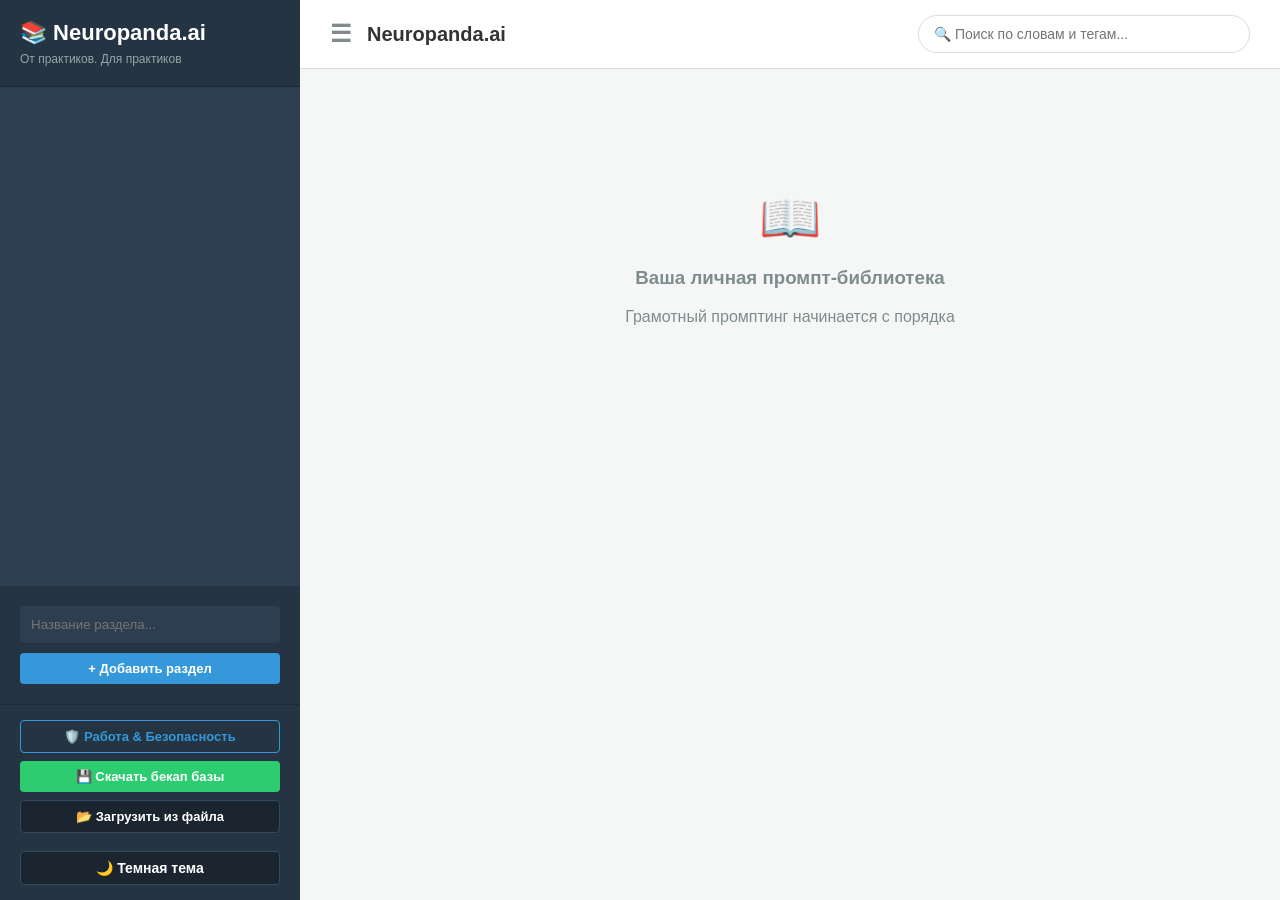
<file: index.html>
<!DOCTYPE html>
<html lang="ru" data-theme="light">
<head>
<meta charset="UTF-8">
<title>Neuropanda.ai - Prompt Library</title>
<style>
  /* --- ЦВЕТОВЫЕ ПЕРЕМЕННЫЕ --- */
  :root {
    --bg-body: #f4f7f6;
    --text-main: #333;
    --bg-sidebar: #2c3e50;
    --sidebar-header: #243442;
    --sidebar-text: #ecf0f1;
    --sidebar-hover: #34495e;
    --bg-topbar: #fff;
    --border-color: #ddd;
    --bg-card: #fff;
    --text-muted: #7f8c8d;
    --bg-input: #fff;
    --text-input: #333;
    --bg-prompt: #f8f9fa;
    --tag-bg: #e1f5fe;
    --tag-text: #0288d1;
    --highlight-bg: #ffeaa7;
    --highlight-text: #d35400;
    --modal-bg: rgba(0,0,0,0.5);
    --modal-content: #fff;
  }

  [data-theme="dark"] {
    --bg-body: #121212;
    --text-main: #e0e0e0;
    --bg-sidebar: #1a1a24;
    --sidebar-header: #111118;
    --sidebar-text: #cfd8dc;
    --sidebar-hover: #2b2b36;
    --bg-topbar: #1e1e24;
    --border-color: #333;
    --bg-card: #1e1e24;
    --text-muted: #9e9e9e;
    --bg-input: #2b2b36;
    --text-input: #e0e0e0;
    --bg-prompt: #14141a;
    --tag-bg: #2c3e50;
    --tag-text: #64b5f6;
    --highlight-bg: #d35400;
    --highlight-text: #fff;
    --modal-bg: rgba(0,0,0,0.7);
    --modal-content: #1e1e24;
  }

  /* --- БАЗОВЫЕ СТИЛИ --- */
  body { font-family: -apple-system, BlinkMacSystemFont, "Segoe UI", Roboto, sans-serif; margin: 0; padding: 0; background-color: var(--bg-body); color: var(--text-main); display: flex; height: 100vh; overflow: hidden; transition: background-color 0.3s; }

  ::-webkit-scrollbar { width: 6px; height: 6px; }
  ::-webkit-scrollbar-track { background: transparent; }
  ::-webkit-scrollbar-thumb { background: #555; border-radius: 3px; }
  ::-webkit-scrollbar-thumb:hover { background: #777; }

  /* --- ЛЕВАЯ КОЛОНКА --- */
  #sidebar { width: 300px; background: var(--bg-sidebar); color: var(--sidebar-text); display: flex; flex-direction: column; flex-shrink: 0; height: 100vh; transition: 0.3s margin-left; z-index: 10; }
  #sidebar.collapsed { margin-left: -300px; }

  .sidebar-header { padding: 20px; border-bottom: 1px solid rgba(0,0,0,0.2); background: var(--sidebar-header); }
  .brand-title { font-weight: 800; font-size: 22px; color: #fff; display: flex; align-items: center; gap: 8px; }
  .brand-subtitle { font-size: 12px; color: #95a5a6; margin-top: 6px; font-weight: normal; }

  .category-list { flex: 1; overflow-y: auto; padding: 10px 0; }
  .category-item { padding: 12px 20px; cursor: pointer; display: flex; justify-content: space-between; align-items: center; transition: 0.2s; border-left: 4px solid transparent; font-size: 15px; color: var(--sidebar-text); }
  .category-item:hover { background: var(--sidebar-hover); }
  .category-item.active { background: var(--sidebar-hover); border-left-color: #3498db; font-weight: bold; background-color: rgba(52, 152, 219, 0.1); }

  .cat-actions { display: flex; gap: 10px; opacity: 0; transition: 0.2s; align-items: center; }
  .category-item:hover .cat-actions { opacity: 1; }
  .pin-cat { cursor: pointer; opacity: 0.7; transition: 0.2s; font-size: 13px; }
  .pin-cat:hover { opacity: 1; transform: scale(1.1); }
  .del-cat { color: #e74c3c; cursor: pointer; font-weight: bold; opacity: 0.7; transition: 0.2s; font-size: 16px; line-height: 1; }
  .del-cat:hover { opacity: 1; transform: scale(1.1); }

  .add-cat-box { padding: 20px; background: var(--sidebar-header); border-bottom: 1px solid rgba(0,0,0,0.2); }
  .add-cat-box input { width: 100%; box-sizing: border-box; padding: 10px; margin-bottom: 10px; border: 1px solid transparent; border-radius: 4px; background: var(--bg-sidebar); color: var(--sidebar-text); outline: none; transition: 0.2s; }
  .add-cat-box input:focus { border-color: #3498db; }

  .backup-panel { padding: 15px 20px; background: var(--sidebar-header); display: flex; flex-direction: column; gap: 8px; }
  .backup-panel button { width: 100%; font-size: 13px; padding: 8px; text-align: left; display: flex; align-items: center; gap: 8px; justify-content: center; }

  /* --- ПРАВАЯ КОЛОНКА --- */
  #main { flex: 1; display: flex; flex-direction: column; overflow: hidden; height: 100vh; position: relative; }

  #topbar { padding: 15px 30px; background: var(--bg-topbar); border-bottom: 1px solid var(--border-color); display: flex; justify-content: space-between; align-items: center; flex-shrink: 0; transition: 0.3s; }
  .top-left-controls { display: flex; align-items: center; gap: 15px; }
  .menu-toggle { font-size: 24px; cursor: pointer; color: var(--text-muted); background: none; border: none; padding: 0; display: flex; align-items: center; transition: 0.2s; }
  .menu-toggle:hover { color: #3498db; }

  #currentCatTitle { margin: 0; color: var(--text-main); font-size: 20px; font-weight: bold; }
  #saveToast { color: #27ae60; font-weight: bold; font-size: 14px; margin-left: 15px; opacity: 0; transition: 0.3s; }

  .search-box { display: flex; justify-content: flex-end; align-items: center; }
  .search-box input { width: 300px; padding: 10px 15px; border: 1px solid var(--border-color); border-radius: 20px; font-size: 14px; outline: none; background: var(--bg-input); color: var(--text-input); transition: 0.2s; }
  .search-box input:focus { border-color: #3498db; box-shadow: 0 0 5px rgba(52, 152, 219, 0.3); }

  #content { flex: 1; padding: 30px; overflow-y: auto; }

  /* --- ИНФО-РАЗДЕЛ --- */
  #info-state { display: none; background: var(--bg-card); padding: 40px; border-radius: 8px; border: 1px solid var(--border-color); max-width: 850px; margin: 0 auto; line-height: 1.6; }
  #info-state h2 { margin-top: 0; color: var(--text-main); border-bottom: 2px solid var(--border-color); padding-bottom: 10px; }
  #info-state h3 { color: #3498db; margin-top: 25px; margin-bottom: 15px; }
  #info-state ul { padding-left: 20px; margin-top: 0; }
  #info-state li { margin-bottom: 8px; }

  .trust-box { background: rgba(52, 152, 219, 0.1); border-left: 4px solid #3498db; padding: 15px; margin: 20px 0; border-radius: 0 4px 4px 0; }
  .trust-box h4 { margin: 0 0 10px 0; color: #3498db; }
  .warning-box { background: rgba(241, 196, 15, 0.1); border-left: 4px solid #f1c40f; padding: 15px; margin: 20px 0; border-radius: 0 4px 4px 0; color: var(--text-main); }

  /* Формы и карточки */
  .prompt-form { background: var(--bg-card); padding: 20px; border-radius: 8px; border-top: 4px solid #3498db; border-bottom: 1px solid var(--border-color); border-left: 1px solid var(--border-color); border-right: 1px solid var(--border-color); margin-bottom: 30px; }
  .prompt-form input, .prompt-form textarea { width: 100%; box-sizing: border-box; padding: 10px; margin-bottom: 15px; border: 1px solid var(--border-color); border-radius: 4px; font-family: inherit; font-size: 14px; background: var(--bg-input); color: var(--text-input); }
  .prompt-form textarea { height: 250px; resize: vertical; }
  .prompt-form textarea#pNote { height: 60px; margin-bottom: 15px; border-left: 3px solid #3498db; }
  .form-hint { font-size: 12px; color: #3498db; margin-bottom: 5px; font-weight: 500; }

  .prompt-card { background: var(--bg-card); border-radius: 8px; padding: 20px; margin-bottom: 20px; border: 1px solid var(--border-color); transition: 0.2s; }
  .prompt-card.pinned { border-left: 4px solid #f1c40f; }
  .prompt-title { font-size: 18px; font-weight: bold; margin-bottom: 10px; color: var(--text-main); display: flex; justify-content: space-between; align-items: center; }

  .clone-badge { font-size: 11px; background: #e0e0e0; color: #555; padding: 2px 8px; border-radius: 12px; margin-left: 8px; font-weight: normal; vertical-align: middle; }
  [data-theme="dark"] .clone-badge { background: #333; color: #aaa; }

  /* Аналитика, теги и примечания */
  .prompt-meta { display: flex; align-items: center; gap: 10px; margin-bottom: 12px; flex-wrap: wrap; }
  .tag-pill { background: var(--tag-bg); color: var(--tag-text); font-size: 12px; padding: 4px 10px; border-radius: 12px; font-weight: 500; }
  .char-count { font-size: 12px; color: var(--text-muted); display: flex; align-items: center; gap: 4px; }

  .prompt-note { background: rgba(52, 152, 219, 0.05); border-left: 3px solid #3498db; padding: 10px 15px; margin-bottom: 15px; font-size: 13px; color: var(--text-main); border-radius: 0 4px 4px 0; font-style: italic; }
  [data-theme="dark"] .prompt-note { background: rgba(52, 152, 219, 0.1); }

  .prompt-text { white-space: pre-wrap; background: var(--bg-prompt); padding: 15px; border-radius: 4px; font-family: monospace; font-size: 14px; color: var(--text-main); border: 1px solid var(--border-color); max-height: 400px; overflow-y: auto; line-height: 1.5; }
  .var-highlight { background-color: var(--highlight-bg); color: var(--highlight-text); padding: 0 4px; border-radius: 3px; font-weight: bold; display: inline-block; }

  .prompt-actions { margin-top: 15px; display: flex; flex-wrap: wrap; gap: 10px; }

  /* Кнопки */
  button { padding: 8px 15px; border: none; border-radius: 4px; cursor: pointer; font-weight: bold; transition: 0.2s; color: white; display: flex; align-items: center; gap: 6px; font-size: 13px; }
  .btn-blue { background: #3498db; } .btn-blue:hover { background: #2980b9; }
  .btn-green { background: #2ecc71; } .btn-green:hover { background: #27ae60; }
  .btn-gray { background: #95a5a6; } .btn-gray:hover { background: #7f8c8d; }
  .btn-red { background: #e74c3c; } .btn-red:hover { background: #c0392b; }
  .btn-dark { background: #1a252f; border: 1px solid #34495e; } .btn-dark:hover { background: #111820; }
  .btn-info { background: transparent; color: #3498db; border: 1px solid #3498db; } .btn-info:hover { background: #3498db; color: white; }
  .btn-yellow { background: #f1c40f; color: #333; } .btn-yellow:hover { background: #f39c12; }
  .btn-outline { background: transparent; color: var(--text-main); border: 1px solid var(--border-color); } .btn-outline:hover { background: var(--bg-prompt); }

  #empty-state { text-align: center; color: var(--text-muted); margin-top: 10vh; }

  /* --- МОДАЛЬНОЕ ОКНО ПЕРЕМЕННЫХ --- */
  #varModal { display: none; position: fixed; top: 0; left: 0; width: 100%; height: 100%; background: var(--modal-bg); z-index: 1000; justify-content: center; align-items: center; }
  .modal-box { background: var(--modal-content); padding: 30px; border-radius: 8px; width: 90%; max-width: 500px; box-shadow: 0 10px 30px rgba(0,0,0,0.2); }
  .modal-box h3 { margin-top: 0; color: var(--text-main); margin-bottom: 20px; }
  .var-input-group { margin-bottom: 15px; }
  .var-input-group label { display: block; margin-bottom: 5px; font-weight: bold; color: #3498db; font-size: 14px; }
  .var-input-group input { width: 100%; box-sizing: border-box; padding: 10px; border: 1px solid var(--border-color); border-radius: 4px; background: var(--bg-input); color: var(--text-input); font-size: 14px; outline: none; }
  .var-input-group input:focus { border-color: #3498db; }
  .modal-actions { display: flex; gap: 10px; margin-top: 25px; justify-content: flex-end; }
</style>
</head>
<body>

  <!-- ЛЕВАЯ ПАНЕЛЬ -->
  <div id="sidebar">
    <div class="sidebar-header">
      <div class="brand-title"> 📚 Neuropanda.ai</div>
      <div class="brand-subtitle">От практиков. Для практиков</div>
    </div>

    <div class="category-list" id="categoryList"></div>

    <div class="add-cat-box">
      <input type="text" id="newCatName" placeholder="Название раздела..." onkeypress="if(event.key === 'Enter') addCategory()">
      <button class="btn-blue" style="width: 100%; justify-content: center;" onclick="addCategory()">+ Добавить раздел</button>
    </div>

    <div class="backup-panel">
      <button class="btn-info" onclick="showInfoScreen()">🛡️ Работа & Безопасность</button>
      <button class="btn-green" onclick="exportDB()">💾 Скачать бекап базы</button>
      <button class="btn-dark" onclick="importDB()">📂 Загрузить из файла</button>
      <button class="btn-dark" onclick="toggleTheme()" id="themeBtn" style="margin-top: 10px; font-size: 14px;">🌙 Темная тема</button>
    </div>
  </div>

  <!-- ПРАВАЯ ПАНЕЛЬ -->
  <div id="main">
    <div id="topbar">
      <div class="top-left-controls">
        <button class="menu-toggle" onclick="toggleSidebar()" title="Свернуть/Развернуть меню">☰</button>
        <h2 id="currentCatTitle">Загрузка...</h2>
        <span id="saveToast">✓ Сохранено</span>
      </div>

      <div style="display: flex; gap: 15px; align-items: center;">
        <div class="search-box">
          <input type="text" id="searchInput" placeholder="🔍 Поиск по словам и тегам..." oninput="handleSearch()">
        </div>
        <button class="btn-blue" id="btnShowForm" onclick="toggleForm()" style="display: none;">+ Создать промпт</button>
      </div>
    </div>

    <div id="content">
      <div id="empty-state">
        <div style="font-size: 50px; margin-bottom: 20px;">📖</div>
        <h3>Ваша личная промпт-библиотека</h3>
        <p>Грамотный промптинг начинается с порядка</p>
      </div>

      <!-- Экран Работа & Безопасность -->
      <div id="info-state">
        <h2>🛡️ Работа и Безопасность данных</h2>

        <h3>Почему это безопасно?</h3>
        <ul>
          <li><b>100% Офлайн:</b> Инструмент не использует базы данных, серверы или API. Ни одна строчка ваших промптов не покидает этот компьютер.</li>
          <li><b>Локальная память:</b> Все данные сохраняются на лету в защищенную память вашего браузера (LocalStorage).</li>
          <li><b>Никаких трекеров:</b> В коде нет аналитики или скриптов слежения.</li>
        </ul>

        <div class="trust-box">
          <h4>Аутентичность и ИИ-Аудит</h4>
          <p style="margin: 0 0 10px 0;">Официальная и безопасная версия библиотеки доступна только на <b>Pandeon.pro</b>. Мы не несем ответственности за модификации, скачанные со сторонних ресурсов.</p>
          <p style="margin: 0 0 10px 0;"><b>Проверка:</b> Скопируйте код и отправьте его в ChatGPT, Claude, Gemini, Kimi и т.п. с вопросом вроде: <i>«Есть ли в этом коде вредоносные скрипты, трекеры или скрытая отправка данных в интернет?»</i></p>
          <p style="margin: 0; font-size: 14px;"><b>Альтернативные способы проверки:</b><br>
          • <b>Песочницы:</b> Вставьте код в сервисы вроде CodePen.io или JSFiddle.net. Они покажут, как работает код, изолированно от вашего компьютера.<br>
          • <b>Антивирусы:</b> Сохраненный HTML-файл можно прогнать через VirusTotal.com (он проверит его по базам 70+ антивирусов).</p>
        </div>

        <h3>Что умеет библиотека и как работать?</h3>
        <ul>
          <li><b>Организация:</b> Один промпт — один раздел. <i>Совет: создайте отдельный раздел "Идеи / Черновики", чтобы использовать базу как записную книжку.</i></li>
          <li><b>Умный поиск:</b> Поле поиска ищет совпадения <b>везде</b>: в заголовках, внутри самого текста инструкций и в тегах.</li>
          <li><b>Умные переменные:</b> Оборачивайте слова в промпте в `[квадратные]`, `{фигурные}` или `(круглые)` скобки. На экране они подсветятся цветом. А когда вы нажмете «Скопировать», система предложит вам ввести значения для этих переменных и скопирует уже готовый, заполненный текст!</li>
          <li><b>Примечания и Копии:</b> Добавляйте к промптам примечания (например, для какой ЦА они написаны). Оригинал автоматически считает и показывает на экране, сколько раз вы его скопировали.</li>
          <li><b>Закрепление (Промпты и Разделы):</b> Жмите ⭐ на карточке промпта, чтобы закрепить его вверху. То же самое работает для левого меню: наведите мышку на раздел и нажмите ⭐, чтобы папка всегда была под рукой. И да, закрепы сохраняются в бекап!</li>
          <li><b>Дублирование:</b> Жмите 📄, чтобы мгновенно создать копию промпта для редактирования.</li>
          <li><b>Счетчик и Интерфейс:</b> Под каждым промптом выводится его точная длина в символах (для контроля токенов). Кнопка «☰» сверху скрывает левое меню для работы на узких экранах. Внизу слева — переключатель на Темную тему.</li>
        </ul>

        <h3>📱 Использование на смартфоне (iOS / Android) и Синхронизация</h3>
        <p>Для телефона не нужны специальные приложения, инструмент работает в браузере. Делайте так:</p>
        <ol>
          <li>Создайте готовый файл <code>Neuropanda_prompts.html</code> на компьютере (например, сохраните его на Рабочий стол).</li>
          <li>То, что вы сохранили на Рабочий стол — это и есть готовый файл в виде иконки вашего браузера. Перекиньте этот файл себе на телефон (через «Избранное» Telegram, Google Drive, iCloud или почту).</li>
          <li>Сохраните файл в память телефона (в приложение «Файлы» или «Загрузки»).</li>
          <li>Нажмите на файл — он полноценно откроется в вашем мобильном браузере.</li>
        </ol>

        <div class="warning-box">
          <b>⚠️ ВАЖНО ПРО СИНХРОНИЗАЦИЮ И БЕКАПЫ:</b><br><br>
          Ваш телефон и компьютер <b>НИКАК не связаны</b>. Это две независимые локальные версии. База сохраняется только в кэш того браузера, где открыт файл.<br><br>
          Браузер (особенно мобильный) может случайно обнулить память этого файла. Чтобы не потерять данные, синхронизируйте их вручную: создали новые промпты — <b>сразу жмите «Скачать бекап базы»</b>. Файлик JSON — это ваша 100% страховка. Его можно перекидывать между ПК и смартфоном и загружать через кнопку «Загрузить из файла».
        </div>
      </div>

      <!-- Форма создания -->
      <div class="prompt-form" id="promptForm" style="display: none;">
        <h3 id="formTitle" style="margin-top: 0; color: var(--text-main);">Добавить новый промпт</h3>
        <input type="hidden" id="editIndex" value="-1">
        <input type="hidden" id="editCat" value="">

        <input type="text" id="pTitle" placeholder="Название промпта (например: AEO-оптимизация текста)">
        <input type="text" id="pTags" placeholder="🏷️ Теги через запятую (например: seo, google, текст)">
        <textarea id="pNote" placeholder="📝 Примечание (опционально, например: ЦА - пенсионеры)"></textarea>

        <div class="form-hint">💡 Фишка: оборачивайте переменные в [квадратные], {фигурные} или (круглые) скобки. При копировании система поможет их заполнить.</div>
        <textarea id="pText" placeholder="Вставьте инструкции для ИИ..."></textarea>

        <div style="display: flex; gap: 10px;">
          <button class="btn-green" onclick="savePrompt()">💾 Сохранить в базу</button>
          <button class="btn-gray" onclick="toggleForm(false)">Отмена</button>
        </div>
      </div>

      <!-- Список промптов -->
      <div id="promptsContainer"></div>
    </div>
  </div>

  <!-- Модальное окно для переменных -->
  <div id="varModal">
    <div class="modal-box">
      <h3>Заполните переменные:</h3>
      <div id="varInputsContainer"></div>
      <div class="modal-actions">
        <button class="btn-gray" onclick="closeVarModal()">Отмена</button>
        <button class="btn-outline" id="btnCopyRaw">Пропустить (Скопировать шаблон)</button>
        <button class="btn-green" id="btnCopyFilled">📋 Скопировать с данными</button>
      </div>
    </div>
  </div>

<script>
  "use strict"; // Включаем строгий режим для повышения безопасности

  let db = {};
  let currentCategory = null;
  let currentViewList = [];
  let isDarkTheme = false;
  let isSidebarCollapsed = false;
  const STORAGE_KEY = 'neuropanda_prompt_library';
  const THEME_KEY = 'neuropanda_theme';

  // --- Функция санитаризации (Защита от XSS) ---
  function escapeHTML(str) {
    if (str === null || str === undefined) return '';
    return String(str)
      .replace(/&/g, '&amp;')
      .replace(/</g, '&lt;')
      .replace(/>/g, '&gt;')
      .replace(/"/g, '&quot;')
      .replace(/'/g, '&#039;');
  }

  function initApp() {
    const savedTheme = localStorage.getItem(THEME_KEY);
    if (savedTheme === 'dark') toggleTheme(true);

    const savedData = localStorage.getItem(STORAGE_KEY);
    if (savedData) {
      try {
        db = JSON.parse(savedData);
        if (!db['_meta_']) db['_meta_'] = { pinnedCats: [] };
      } catch(e) {
        db = { '_meta_': { pinnedCats: [] } };
      }
    } else {
      db = { '_meta_': { pinnedCats: [] } };
    }
    updateUIState();
  }

  // --- UI Функции ---
  function toggleTheme(forceDark = false) {
    const html = document.documentElement;
    const btn = document.getElementById('themeBtn');
    if (forceDark || !isDarkTheme) {
      html.setAttribute('data-theme', 'dark');
      btn.innerHTML = '☀️ Светлая тема';
      isDarkTheme = true;
      localStorage.setItem(THEME_KEY, 'dark');
    } else {
      html.setAttribute('data-theme', 'light');
      btn.innerHTML = '🌙 Темная тема';
      isDarkTheme = false;
      localStorage.setItem(THEME_KEY, 'light');
    }
  }

  function toggleSidebar() {
    const sidebar = document.getElementById('sidebar');
    isSidebarCollapsed = !isSidebarCollapsed;
    if (isSidebarCollapsed) sidebar.classList.add('collapsed');
    else sidebar.classList.remove('collapsed');
  }

  function saveDB() {
    localStorage.setItem(STORAGE_KEY, JSON.stringify(db));
    const toast = document.getElementById('saveToast');
    if (toast) {
      toast.style.opacity = '1';
      setTimeout(() => { toast.style.opacity = '0'; }, 1500);
    }
  }

  // --- ЭКСПОРТ / ИМПОРТ ---
  function exportDB() {
    const realCats = Object.keys(db).filter(k => k !== '_meta_');
    if (realCats.length === 0) return alert('База пуста! Нечего скачивать.');

    const dataStr = "data:text/json;charset=utf-8," + encodeURIComponent(JSON.stringify(db, null, 2));
    const downloadAnchorNode = document.createElement('a');
    downloadAnchorNode.setAttribute("href", dataStr);
    downloadAnchorNode.setAttribute("download", "neuropanda_prompts_backup.json");
    document.body.appendChild(downloadAnchorNode);
    downloadAnchorNode.click();
    downloadAnchorNode.remove();
  }

  function importDB() {
    const input = document.createElement('input');
    input.type = 'file';
    input.accept = '.json';
    input.onchange = e => {
      const file = e.target.files[0];
      if (!file) return;
      const reader = new FileReader();
      reader.readAsText(file, 'UTF-8');
      reader.onload = readerEvent => {
        try {
          const parsed = JSON.parse(readerEvent.target.result);

          // ВАЛИДАЦИЯ ИМПОРТА (Защита от поврежденных данных)
          if (typeof parsed !== 'object' || parsed === null) throw new Error('Неверный формат базы данных.');

          for (let key in parsed) {
            if (key === '_meta_') {
              if (typeof parsed[key] !== 'object' || !Array.isArray(parsed[key].pinnedCats)) {
                parsed[key] = { pinnedCats: [] }; // Восстанавливаем мету, если она сломана
              }
            } else {
              if (!Array.isArray(parsed[key])) throw new Error(`Раздел "${escapeHTML(key)}" имеет неверный формат.`);
            }
          }
          if (!parsed['_meta_']) parsed['_meta_'] = { pinnedCats: [] };

          if (Object.keys(db).filter(k => k !== '_meta_').length > 0 && !confirm('Внимание! Текущая база будет удалена и заменена загруженными данными. Продолжить?')) return;

          db = parsed;
          saveDB();
          currentCategory = null;
          document.getElementById('searchInput').value = '';
          updateUIState();
          alert('База успешно загружена!');
        } catch(err) {
          alert('Ошибка чтения файла бекапа: ' + err.message);
        }
      };
    };
    input.click();
  }

  // --- ИНФО-ЭКРАН ---
  function showInfoScreen() {
    currentCategory = null;
    document.getElementById('searchInput').value = '';
    renderCategories();
    document.getElementById('currentCatTitle').textContent = 'Работа & Безопасность';
    document.getElementById('btnShowForm').style.display = 'none';
    document.getElementById('empty-state').style.display = 'none';
    document.getElementById('promptsContainer').innerHTML = '';
    toggleForm(false);
    document.getElementById('info-state').style.display = 'block';
  }

  // --- КАТЕГОРИИ И UI ---
  function renderCategories() {
    const list = document.getElementById('categoryList');
    list.innerHTML = '';

    const meta = db['_meta_'] || { pinnedCats: [] };
    const pinnedCats = meta.pinnedCats || [];
    const allCats = Object.keys(db).filter(k => k !== '_meta_');

    const pinned = allCats.filter(c => pinnedCats.includes(c));
    const unpinned = allCats.filter(c => !pinnedCats.includes(c));

    const renderItem = (cat, isPinned) => {
      const safeCat = escapeHTML(cat); // Защита названия
      const safeJsCat = encodeURIComponent(cat); // Защита для передачи в inline-функции

      const div = document.createElement('div');
      div.className = 'category-item' + (cat === currentCategory ? ' active' : '');
      div.innerHTML = `
        <span onclick="selectCategory(decodeURIComponent('${safeJsCat}'))" style="flex:1; display:flex; align-items:center; gap:6px;">
          ${isPinned ? '⭐' : '📁'} ${safeCat} <small style="opacity: 0.6;">(${db[cat].length})</small>
        </span>
        <div class="cat-actions">
          <span class="pin-cat" onclick="toggleCatPin(decodeURIComponent('${safeJsCat}'), event)" title="${isPinned ? 'Открепить раздел' : 'Закрепить сверху'}">${isPinned ? '📍' : '⭐'}</span>
          <span class="del-cat" onclick="deleteCategory(decodeURIComponent('${safeJsCat}'), event)" title="Удалить раздел">×</span>
        </div>
      `;
      list.appendChild(div);
    };

    pinned.forEach(c => renderItem(c, true));
    unpinned.forEach(c => renderItem(c, false));
  }

  function toggleCatPin(name, event) {
    if (event) event.stopPropagation();
    const meta = db['_meta_'];
    if (!meta.pinnedCats) meta.pinnedCats = [];

    if (meta.pinnedCats.includes(name)) {
      meta.pinnedCats = meta.pinnedCats.filter(c => c !== name);
    } else {
      meta.pinnedCats.push(name);
    }

    saveDB();
    renderCategories();
  }

  function addCategory() {
    const input = document.getElementById('newCatName');
    const name = input.value.trim();
    if (!name) return;
    if (name === '_meta_') return alert('Это системное имя!');
    if (db[name]) return alert('Такой раздел уже есть!');

    db[name] = [];
    input.value = '';
    saveDB();
    renderCategories();
    selectCategory(name);
  }

  function deleteCategory(name, event) {
    if (event) event.stopPropagation();
    if (confirm(`Удалить раздел "${escapeHTML(name)}" и все промпты внутри? Это действие нельзя отменить.`)) {
      delete db[name];
      if (db['_meta_'] && db['_meta_'].pinnedCats) {
        db['_meta_'].pinnedCats = db['_meta_'].pinnedCats.filter(c => c !== name);
      }
      if (currentCategory === name) {
        currentCategory = null;
        document.getElementById('searchInput').value = '';
      }
      saveDB();
      updateUIState();
    }
  }

  function selectCategory(name) {
    currentCategory = name;
    document.getElementById('searchInput').value = '';
    updateUIState();
  }

  function updateUIState() {
    renderCategories();
    const searchInput = document.getElementById('searchInput').value.trim();
    const btnShowForm = document.getElementById('btnShowForm');
    const emptyState = document.getElementById('empty-state');
    const infoState = document.getElementById('info-state');
    const title = document.getElementById('currentCatTitle');

    infoState.style.display = 'none';

    if (searchInput) {
      title.textContent = `🔍 Результаты поиска: "${searchInput}"`;
      btnShowForm.style.display = 'none';
      emptyState.style.display = 'none';
      toggleForm(false);
      renderPrompts(searchInput.toLowerCase());
    } else if (currentCategory) {
      title.textContent = currentCategory;
      btnShowForm.style.display = 'block';
      emptyState.style.display = 'none';
      toggleForm(false);
      renderPrompts();
    } else {
      title.textContent = 'Neuropanda.ai';
      btnShowForm.style.display = 'none';

      const hasCategories = Object.keys(db).filter(k => k !== '_meta_').length > 0;
      if (!hasCategories) emptyState.style.display = 'block';
      else infoState.style.display = 'block';

      document.getElementById('promptsContainer').innerHTML = '';
      toggleForm(false);
    }
  }

  function handleSearch() {
    const query = document.getElementById('searchInput').value.trim();
    if (query) currentCategory = null;
    updateUIState();
  }

  // --- ПРОМПТЫ И ПОДСВЕТКА ---
  function highlightVariables(text) {
    let safe = escapeHTML(text); // Защита тела промпта
    return safe.replace(/(\[[^\]]+\]|\{[^\}]+\}|\([^\)]+\))/g, '<span class="var-highlight">$1</span>');
  }

  function extractVariables(text) {
    const regex = /(\[[^\]]+\]|\{[^\}]+\}|\([^\)]+\))/g;
    const matches = [...text.matchAll(regex)].map(m => m[0]);
    return [...new Set(matches)];
  }

  function renderPrompts(searchQuery = '') {
    const container = document.getElementById('promptsContainer');
    container.innerHTML = '';
    currentViewList = [];

    if (searchQuery) {
      for (let cat in db) {
        if (cat === '_meta_') continue;
        db[cat].forEach((p, index) => {
          const tagsStr = p.tags ? p.tags.join(' ') : '';
          const noteStr = p.note ? p.note : '';
          const searchStr = (p.title + ' ' + p.content + ' ' + tagsStr + ' ' + noteStr).toLowerCase();
          if (searchStr.includes(searchQuery)) {
            currentViewList.push({ cat: cat, originalIndex: index, prompt: p });
          }
        });
      }
    } else if (currentCategory && db[currentCategory]) {
      db[currentCategory].forEach((p, index) => {
        currentViewList.push({ cat: currentCategory, originalIndex: index, prompt: p });
      });
    }

    if (currentViewList.length === 0 && (searchQuery || currentCategory)) {
      container.innerHTML = '<p style="color: var(--text-muted); text-align: center; margin-top: 40px;">Здесь пока пусто.</p>';
      return;
    }

    currentViewList.reverse();
    currentViewList.sort((a, b) => {
      const pinA = a.prompt.pinned ? 1 : 0;
      const pinB = b.prompt.pinned ? 1 : 0;
      return pinB - pinA;
    });

    currentViewList.forEach((item) => {
      const viewIndex = currentViewList.indexOf(item);
      const p = item.prompt;
      const card = document.createElement('div');
      card.className = 'prompt-card' + (p.pinned ? ' pinned' : '');

      let tagsHtml = '';
      if (p.tags && p.tags.length > 0) {
        // Защита тегов
        tagsHtml = p.tags.map(t => `<span class="tag-pill">#${escapeHTML(t)}</span>`).join('');
      }
      const charCount = `<span class="char-count">📏 ${p.content.length} симв.</span>`;

      const safeTitle = escapeHTML(p.title);
      const safeCat = escapeHTML(item.cat);
      const safeNote = p.note ? escapeHTML(p.note) : '';
      const processedText = highlightVariables(p.content);

      // ЗАЩИТА: Принудительное приведение cloneCount к числу
      const safeCloneCount = Number(p.cloneCount) || 0;

      card.innerHTML = `
        <div class="prompt-title">
          <span style="display: flex; align-items: center; gap: 8px;">
            ${p.pinned ? '⭐' : ''} ${safeTitle}
            ${safeCloneCount ? `<span class="clone-badge" title="Этот промпт был скопирован ${safeCloneCount} раз(а)">Копий: ${safeCloneCount}</span>` : ''}
          </span>
          ${searchQuery ? `<span style="font-size: 12px; color: var(--text-muted);">📂 ${safeCat}</span>` : ''}
        </div>

        <div class="prompt-meta">
          ${tagsHtml}
          ${charCount}
        </div>

        ${safeNote ? `<div class="prompt-note">📝 <b>Примечание:</b> ${safeNote}</div>` : ''}

        <div class="prompt-text">${processedText}</div>

        <div class="prompt-actions">
          <button class="btn-green" onclick="initiateCopy(${viewIndex}, this)">📋 Копировать</button>
          <button class="btn-outline" onclick="togglePin(${viewIndex})" title="Закрепить сверху">${p.pinned ? '📍 Открепить' : '⭐ Закрепить'}</button>
          <button class="btn-outline" onclick="clonePrompt(${viewIndex})" title="Создать копию">📄 Дублировать</button>
          <button class="btn-gray" onclick="editPrompt(${viewIndex})">✏️ Изменить</button>
          <button class="btn-red" onclick="deletePrompt(${viewIndex})">🗑 Удалить</button>
        </div>
      `;
      container.appendChild(card);
    });
  }

  function toggleForm(show = true) {
    const form = document.getElementById('promptForm');
    if (!show) {
      form.style.display = 'none';
      document.getElementById('pTitle').value = '';
      document.getElementById('pTags').value = '';
      document.getElementById('pNote').value = '';
      document.getElementById('pText').value = '';
      document.getElementById('editIndex').value = '-1';
      document.getElementById('editCat').value = '';
    } else {
      form.style.display = 'block';
      document.getElementById('pTitle').focus();
    }
  }

  function savePrompt() {
    const title = document.getElementById('pTitle').value.trim() || 'Без названия';
    const content = document.getElementById('pText').value.trim();
    const note = document.getElementById('pNote').value.trim();
    const rawTags = document.getElementById('pTags').value;
    const tags = rawTags.split(',').map(t => t.trim()).filter(t => t !== '');
    const editIndex = parseInt(document.getElementById('editIndex').value);
    const targetCat = document.getElementById('editCat').value || currentCategory;

    if (!content) return alert('Промпт не может быть пустым!');
    if (!targetCat) return alert('Ошибка: Не выбран раздел.');

    if (editIndex > -1) {
      const existing = db[targetCat][editIndex];
      const isPinned = existing.pinned || false;
      const cloneCount = existing.cloneCount || 0;
      db[targetCat][editIndex] = { title, content, tags, pinned: isPinned, note, cloneCount };
    } else {
      db[targetCat].push({ title, content, tags, pinned: false, note, cloneCount: 0 });
    }

    saveDB();
    toggleForm(false);
    updateUIState();
  }

  function editPrompt(viewIndex) {
    const item = currentViewList[viewIndex];
    const p = item.prompt;
    document.getElementById('pTitle').value = p.title;
    document.getElementById('pText').value = p.content;
    document.getElementById('pTags').value = p.tags ? p.tags.join(', ') : '';
    document.getElementById('pNote').value = p.note ? p.note : '';
    document.getElementById('editIndex').value = item.originalIndex;
    document.getElementById('editCat').value = item.cat;

    toggleForm(true);
    window.scrollTo({ top: 0, behavior: 'smooth' });
  }

  function deletePrompt(viewIndex) {
    if (confirm('Удалить этот промпт из базы?')) {
      const item = currentViewList[viewIndex];
      db[item.cat].splice(item.originalIndex, 1);
      saveDB();
      updateUIState();
    }
  }

  function clonePrompt(viewIndex) {
    const item = currentViewList[viewIndex];
    const p = item.prompt;

    p.cloneCount = (p.cloneCount || 0) + 1;
    db[item.cat][item.originalIndex] = p;

    const clone = {
      title: p.title + " (Копия " + p.cloneCount + ")",
      content: p.content,
      tags: p.tags ? [...p.tags] : [],
      note: p.note || '',
      pinned: false,
      cloneCount: 0
    };
    db[item.cat].push(clone);
    saveDB();
    updateUIState();
  }

  function togglePin(viewIndex) {
    const item = currentViewList[viewIndex];
    db[item.cat][item.originalIndex].pinned = !db[item.cat][item.originalIndex].pinned;
    saveDB();
    updateUIState();
  }

  // --- ИНТЕРАКТИВНОЕ КОПИРОВАНИЕ ---
  function initiateCopy(viewIndex, btnElement) {
    const originalText = currentViewList[viewIndex].prompt.content;
    const variables = extractVariables(originalText);

    if (variables.length > 0) {
      openVarModal(variables, originalText, btnElement);
    } else {
      executeCopy(originalText, btnElement);
    }
  }

  function openVarModal(variables, originalText, btnElement) {
    const container = document.getElementById('varInputsContainer');
    let htmlString = ''; // ОПТИМИЗАЦИЯ: Собираем строку, а не дергаем DOM

    variables.forEach((v, i) => {
      const cleanName = escapeHTML(v.replace(/[\[\]\{\}\(\)]/g, '')); // Защита имен переменных
      htmlString += `
        <div class="var-input-group">
          <label>${cleanName}</label>
          <input type="text" id="varInput_${i}" data-original="${escapeHTML(v)}" placeholder="Введите значение...">
        </div>
      `;
    });

    container.innerHTML = htmlString; // Единоразовая вставка
    document.getElementById('varModal').style.display = 'flex';

    document.getElementById('btnCopyRaw').onclick = () => {
      executeCopy(originalText, btnElement);
      closeVarModal();
    };

    document.getElementById('btnCopyFilled').onclick = () => {
      let filledText = originalText;
      variables.forEach((v, i) => {
        const inputVal = document.getElementById(`varInput_${i}`).value;
        if (inputVal.trim() !== '') {
          const escapedVar = v.replace(/[.*+?^${}()|[\]\\]/g, '\\$&');
          filledText = filledText.replace(new RegExp(escapedVar, 'g'), inputVal);
        }
      });
      executeCopy(filledText, btnElement);
      closeVarModal();
    };

    setTimeout(() => document.getElementById('varInput_0').focus(), 100);
  }

  function closeVarModal() {
    document.getElementById('varModal').style.display = 'none';
  }

  function executeCopy(text, btnElement) {
    navigator.clipboard.writeText(text).then(() => {
        const oldText = btnElement.innerHTML;
        btnElement.innerHTML = '✅ Скопировано!';
        btnElement.style.background = '#27ae60';
        btnElement.style.color = 'white';
        setTimeout(() => {
          btnElement.innerHTML = oldText;
          btnElement.style.background = '';
          btnElement.style.color = '';
        }, 1500);
      }).catch(() => alert('Ошибка копирования браузером.'));
  }

  initApp();
</script>
</body>
</html>
</file>
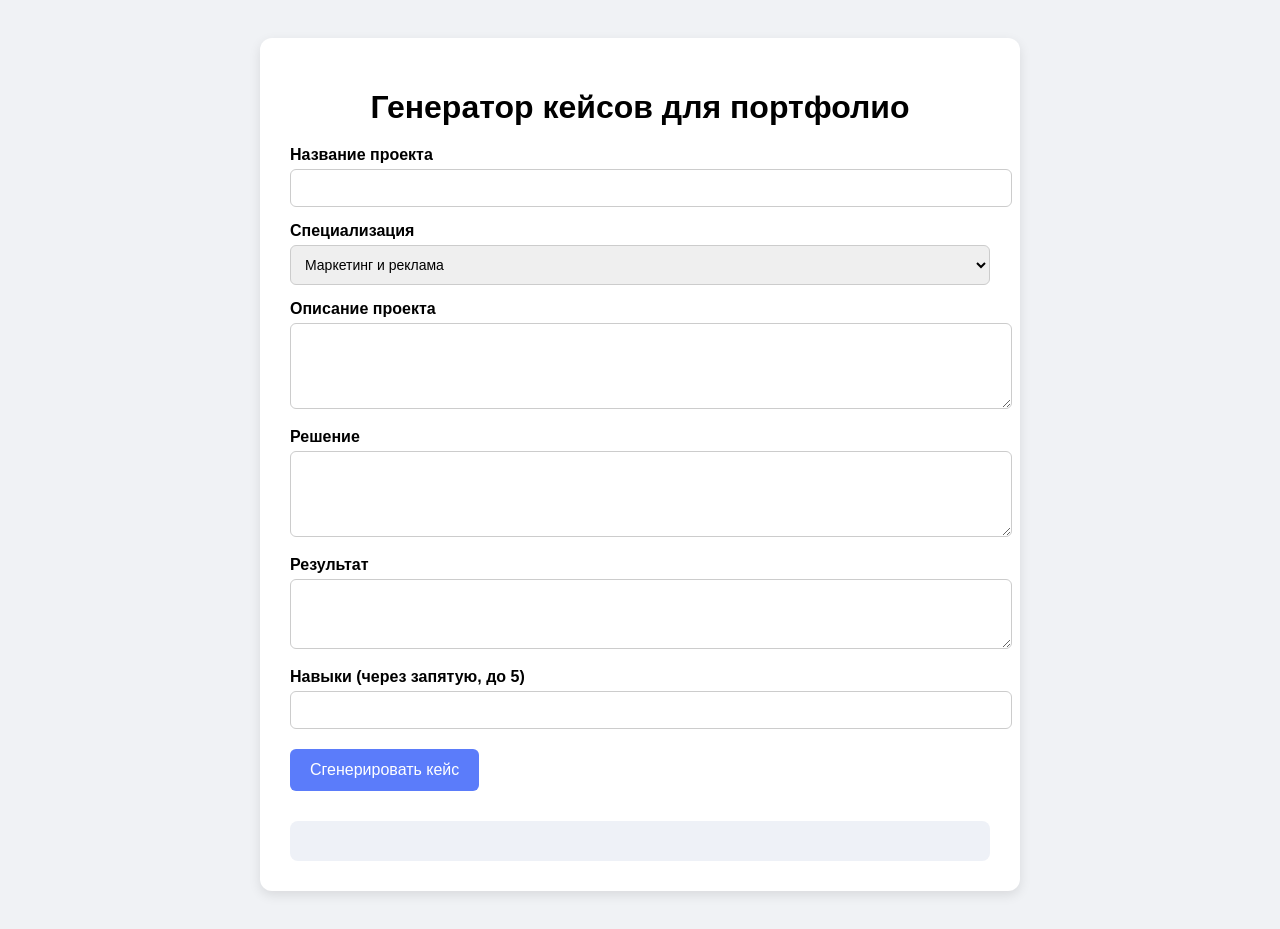
<file: form.html>
<!DOCTYPE html>
<html lang="ru">
<head>
    <meta charset="UTF-8">
    <title>Генератор кейсов</title>
    <link rel="stylesheet" href="style.css">
</head>
<body>
    <div class="container">
        <h1>Генератор кейсов для портфолио</h1>
        <form id="caseForm">
            <label>Название проекта</label>
            <input type="text" id="projectTitle" required>

            <label>Специализация</label>
            <select id="specialization">
                <option>Маркетинг и реклама</option>
                <option>Графический дизайн</option>
                <option>ИИ</option>
                <option>3D-графика</option>
                <option>Тексты</option>
            </select>

            <label>Описание проекта</label>
            <textarea id="description" rows="4"></textarea>

            <label>Решение</label>
            <textarea id="solution" rows="4"></textarea>

            <label>Результат</label>
            <textarea id="result" rows="3"></textarea>

            <label>Навыки (через запятую, до 5)</label>
            <input type="text" id="skills">

            <button type="button" onclick="generateCase()">Сгенерировать кейс</button>
        </form>

        <div id="output" class="output"></div>
    </div>
    <script src="script.js"></script>
</body>
</html>
</file>
<file: style.css>
body {
  font-family: 'Segoe UI', sans-serif;
  background: #f0f2f5;
  padding: 30px;
}

.container {
  background: #fff;
  padding: 30px;
  border-radius: 12px;
  max-width: 700px;
  margin: auto;
  box-shadow: 0 4px 12px rgba(0,0,0,0.1);
}

h1 {
  text-align: center;
  margin-bottom: 20px;
}

label {
  display: block;
  margin-top: 15px;
  font-weight: 600;
}

input, select, textarea {
  width: 100%;
  padding: 10px;
  margin-top: 5px;
  border-radius: 6px;
  border: 1px solid #ccc;
  font-size: 14px;
}

button {
  margin-top: 20px;
  padding: 12px 20px;
  background: #5b7cfa;
  color: white;
  border: none;
  border-radius: 6px;
  font-size: 16px;
  cursor: pointer;
}

.output {
  margin-top: 30px;
  background: #eef1f7;
  padding: 20px;
  border-radius: 8px;
  white-space: pre-wrap;
  font-family: monospace;
}
</file>
